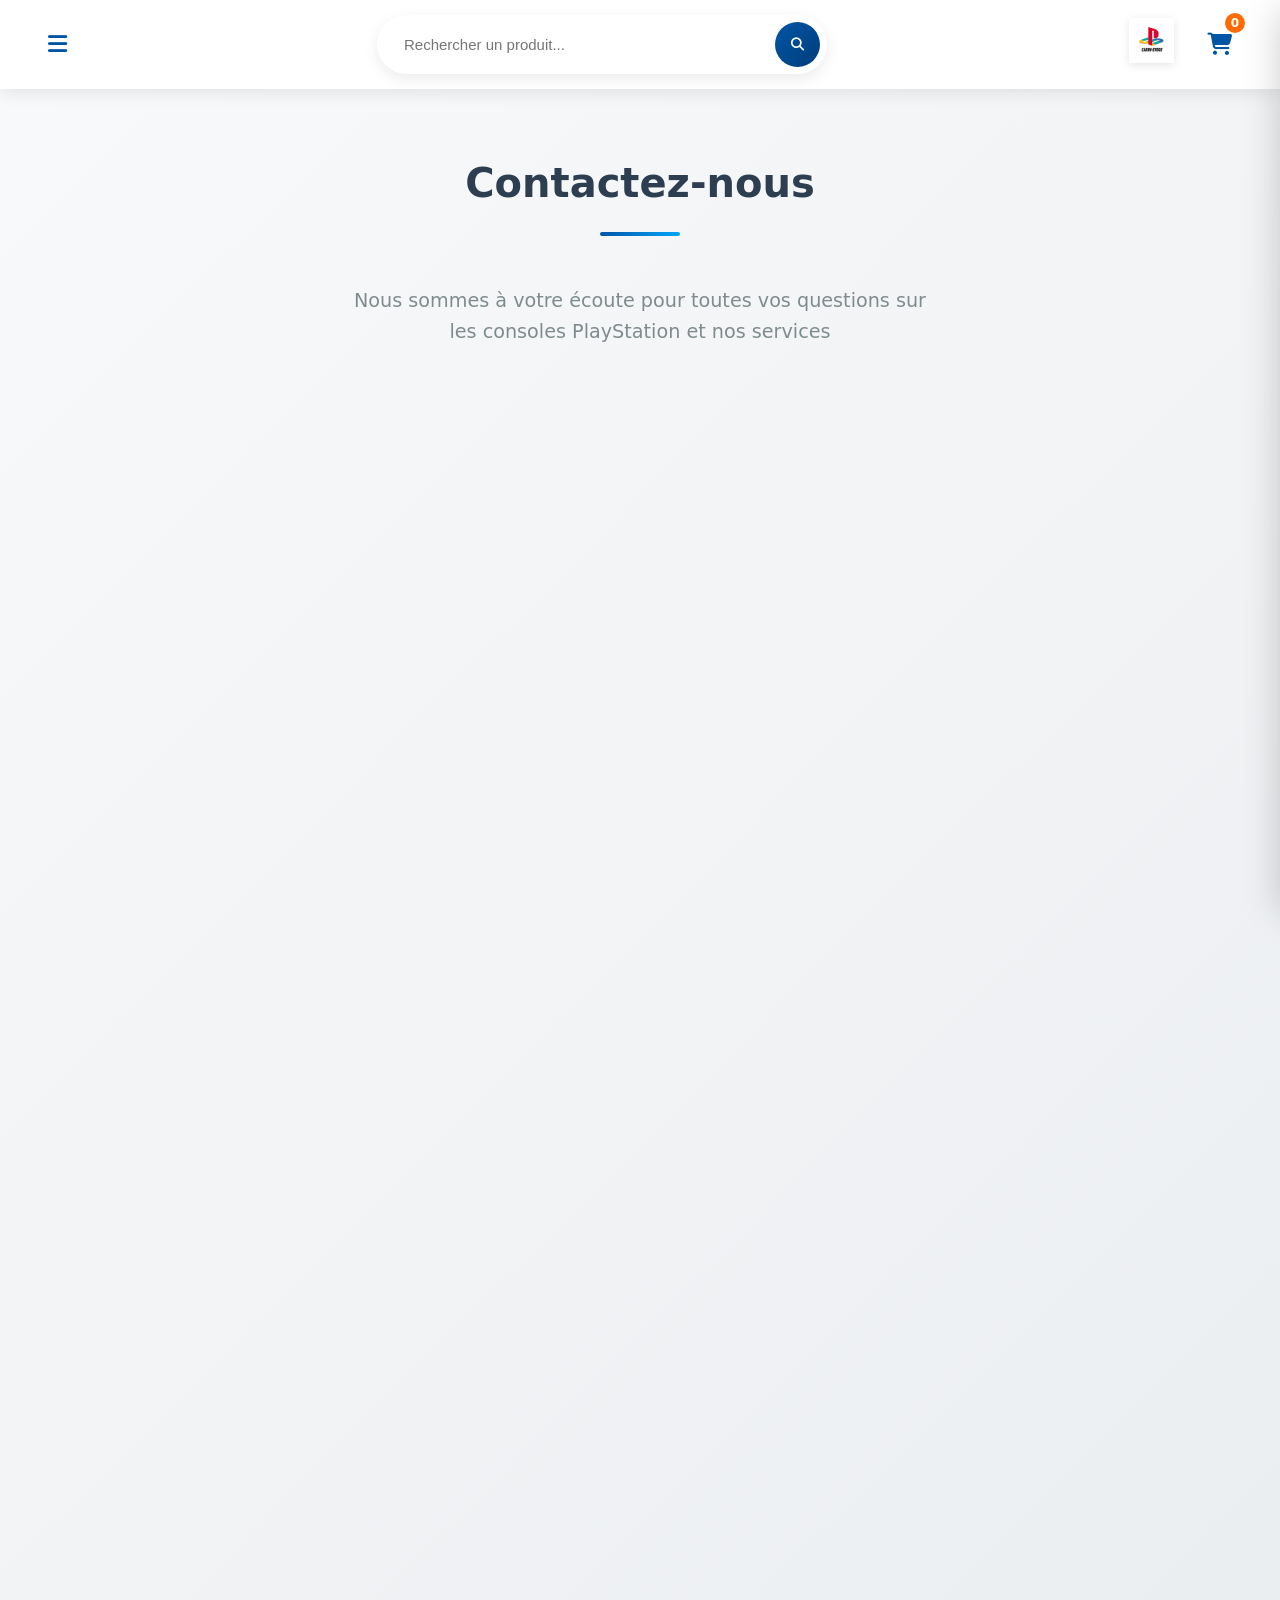
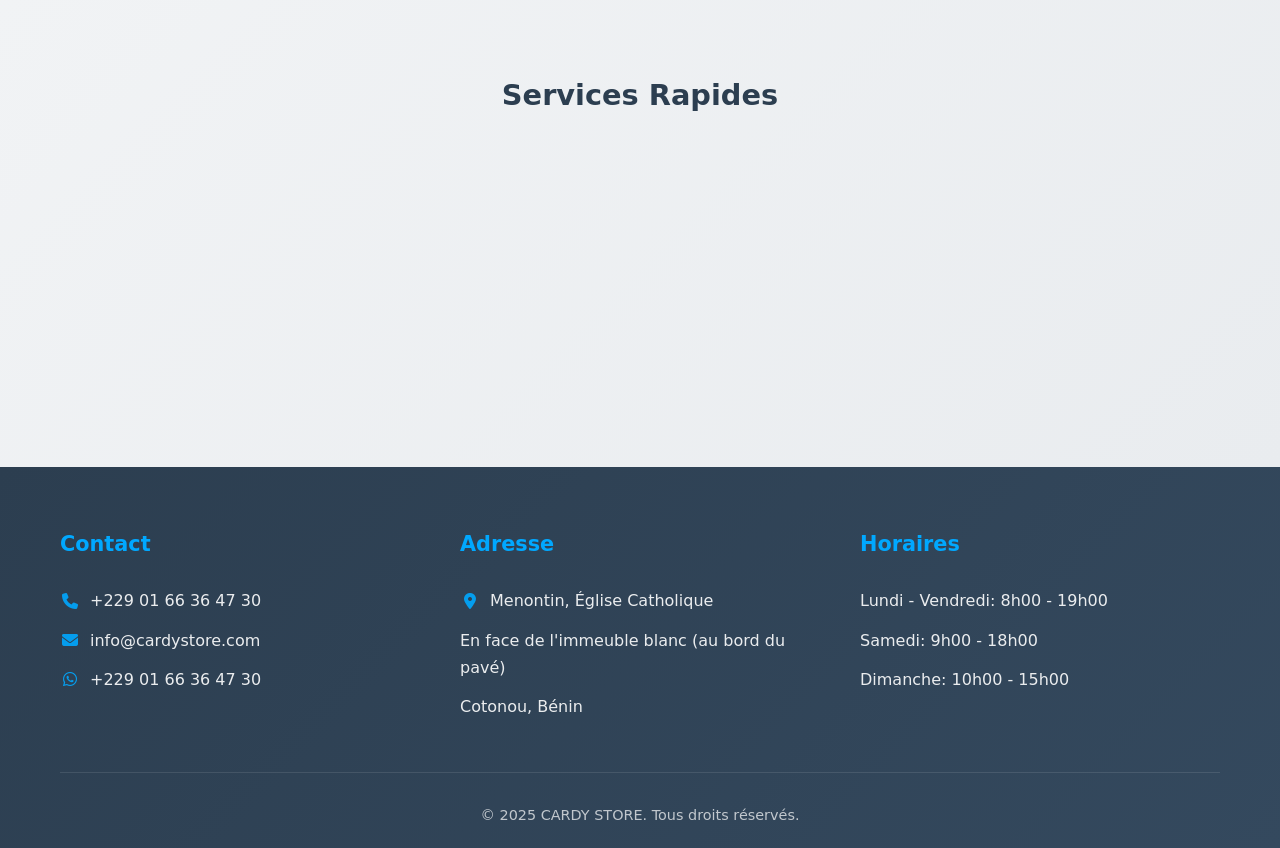
<file: contact.html>
<!DOCTYPE html>
<html lang="fr">
<head>
    <meta charset="UTF-8">
    <meta name="viewport" content="width=device-width, initial-scale=1.0">
    <title>Contact - CARDY STORE</title>
    <link rel="stylesheet" href="style.css">
    <link rel="stylesheet" href="https://cdnjs.cloudflare.com/ajax/libs/font-awesome/6.4.0/css/all.min.css">
</head>
<body>
    <!-- Header -->
    <header>
        <div class="container header-content">
            <div class="menu-icon">
                <i class="fas fa-bars"></i>
            </div>
            
            <div class="search-container">
                <div class="search-bar">
                    <input type="text" id="search-input" placeholder="Rechercher un produit...">
                    <button type="button" id="search-button">
                        <i class="fas fa-search"></i>
                    </button>
                </div>
            </div>
            
            <div class="logo">
                <img src="logo_cardystore.png" alt="CARDY STORE">
            </div>
            
            <div class="cart-icon">
                <i class="fas fa-shopping-cart"></i>
                <span class="cart-count">0</span>
            </div>
        </div>
        
        <!-- Menu déroulant -->
        <nav class="dropdown-menu">
            <a href="index.html"><i class="fas fa-home"></i> Accueil</a>
            <a href="services.html"><i class="fas fa-concierge-bell"></i> Services</a>
            <a href="produits.html"><i class="fas fa-gamepad"></i> Produits</a>
            <a href="contact.html"><i class="fas fa-envelope"></i> Contact</a>
        </nav>
    </header>

    <!-- Contenu Contact Optimisé -->
    <section class="contact-page">
        <div class="container">
            <div class="contact-header">
                <h1 class="section-title">Contactez-nous</h1>
                <p class="contact-subtitle">Nous sommes à votre écoute pour toutes vos questions sur les consoles PlayStation et nos services</p>
            </div>
            
            <div class="contact-grid">
                <!-- Informations de contact -->
                <div class="contact-info-section">
                    <div class="contact-info-card">
                        <h2><i class="fas fa-map-marker-alt"></i> Notre Adresse</h2>
                        <div class="info-content">
                            <div class="info-item">
                                <i class="fas fa-store"></i>
                                <div>
                                    <h4>Boutique CARDY STORE</h4>
                                    <p>Menontin, Église Catholique</p>
                                    <p>En face de l'immeuble blanc (au bord du pavé)</p>
                                    <p>Cotonou, Bénin</p>
                                </div>
                            </div>
                        </div>
                    </div>

                    <div class="contact-info-card">
                        <h2><i class="fas fa-phone"></i> Nous Contacter</h2>
                        <div class="info-content">
                            <div class="info-item">
                                <i class="fas fa-mobile-alt"></i>
                                <div>
                                    <h4>Téléphone</h4>
                                    <p>+229 01 66 36 47 30</p>
                                    <a href="tel:+2290166364730" class="contact-link">Appeler maintenant</a>
                                </div>
                            </div>
                            <div class="info-item">
                                <i class="fas fa-envelope"></i>
                                <div>
                                    <h4>Email</h4>
                                    <p>info@cardystore.com</p>
                                    <a href="mailto:info@cardystore.com" class="contact-link">Envoyer un email</a>
                                </div>
                            </div>
                        </div>
                    </div>

                    <div class="contact-info-card">
                        <h2><i class="fab fa-whatsapp"></i> WhatsApp Business</h2>
                        <div class="info-content">
                            <div class="info-item">
                                <i class="fab fa-whatsapp"></i>
                                <div>
                                    <h4>Support Instantané</h4>
                                    <p>+229 01 66 36 47 30</p>
                                    <a href="https://wa.me/2290166364730" class="btn btn-whatsapp" target="_blank">
                                        <i class="fab fa-whatsapp"></i> Discuter sur WhatsApp
                                    </a>
                                </div>
                            </div>
                        </div>
                    </div>

                    <div class="contact-info-card">
                        <h2><i class="fas fa-clock"></i> Horaires d'Ouverture</h2>
                        <div class="info-content">
                            <div class="schedule-item">
                                <span class="day">Lundi - Vendredi</span>
                                <span class="hours">8h00 - 19h00</span>
                            </div>
                            <div class="schedule-item">
                                <span class="day">Samedi</span>
                                <span class="hours">9h00 - 18h00</span>
                            </div>
                            <div class="schedule-item">
                                <span class="day">Dimanche</span>
                                <span class="hours">10h00 - 15h00</span>
                            </div>
                        </div>
                    </div>
                </div>

                <!-- Carte et Formulaire -->
                <div class="contact-form-section">
                    <!-- Carte Google Maps -->
                    <div class="map-card">
                        <h3><i class="fas fa-map"></i> Localisation sur la Carte</h3>
                        <div class="map-container">
                            <iframe 
                                src="https://www.google.com/maps/embed?pb=!1m18!1m12!1m3!1d3970.238389832761!2d2.4204154157586717!3d6.356540295397352!2m3!1f0!2f0!3f0!3m2!1i1024!2i768!4f13.1!3m3!1m2!1s0x1023553d8b8c7c1f%3A0x8c5b5e5e5e5e5e5e!2sMenontin%2C%20Cotonou%2C%20B%C3%A9nin!5e0!3m2!1sfr!2sfr!4v1234567890123!5m2!1sfr!2sfr" 
                                width="100%" 
                                height="300" 
                                style="border:0; border-radius: 10px;" 
                                allowfullscreen="" 
                                loading="lazy" 
                                referrerpolicy="no-referrer-when-downgrade">
                            </iframe>
                            <div class="map-actions">
                                <a href="https://maps.google.com/maps?q=Menontin,+Cotonou,+Bénin" class="btn" target="_blank">
                                    <i class="fas fa-directions"></i> Itinéraire
                                </a>
                            </div>
                        </div>
                    </div>

                    <!-- Formulaire de contact -->
                    <div class="form-card">
                        <h3><i class="fas fa-paper-plane"></i> Envoyez-nous un Message</h3>
                        <form id="contact-form" class="contact-form">
                            <div class="form-row">
                                <div class="form-group">
                                    <label for="name">
                                        <i class="fas fa-user"></i> Nom complet *
                                    </label>
                                    <input type="text" id="name" required>
                                </div>
                                <div class="form-group">
                                    <label for="email">
                                        <i class="fas fa-envelope"></i> Email *
                                    </label>
                                    <input type="email" id="email" required>
                                </div>
                            </div>
                            
                            <div class="form-row">
                                <div class="form-group">
                                    <label for="phone">
                                        <i class="fas fa-phone"></i> Téléphone
                                    </label>
                                    <input type="tel" id="phone">
                                </div>
                                <div class="form-group">
                                    <label for="subject">
                                        <i class="fas fa-tag"></i> Sujet *
                                    </label>
                                    <select id="subject" required>
                                        <option value="">Sélectionnez un sujet</option>
                                        <option value="question">Question sur un produit</option>
                                        <option value="service">Demande de service</option>
                                        <option value="reparation">Demande de réparation</option>
                                        <option value="partenariat">Partenariat</option>
                                        <option value="autre">Autre</option>
                                    </select>
                                </div>
                            </div>

                            <div class="form-group">
                                <label for="message">
                                    <i class="fas fa-comment"></i> Message *
                                </label>
                                <textarea id="message" rows="6" required 
                                          placeholder="Décrivez votre demande en détail..."></textarea>
                                <div class="char-count">
                                    <span id="char-counter">0</span> caractères
                                </div>
                            </div>

                            <div class="form-actions">
                                <button type="submit" class="btn btn-primary">
                                    <i class="fas fa-paper-plane"></i> Envoyer le Message
                                </button>
                                <button type="button" class="btn btn-secondary" id="whatsapp-direct">
                                    <i class="fab fa-whatsapp"></i> WhatsApp Direct
                                </button>
                            </div>
                        </form>
                    </div>
                </div>
            </div>

            <!-- Section Services Rapides -->
            <div class="quick-services">
                <h3>Services Rapides</h3>
                <div class="services-grid">
                    <div class="quick-service-card">
                        <i class="fas fa-tools"></i>
                        <h4>Réparation Express</h4>
                        <p>Diagnostic gratuit de votre console</p>
                        <a href="services.html" class="service-link">Découvrir</a>
                    </div>
                    <div class="quick-service-card">
                        <i class="fas fa-gamepad"></i>
                        <h4>Installation Jeux</h4>
                        <p>PS4/PS5 - Large choix disponible</p>
                        <a href="services.html" class="service-link">Découvrir</a>
                    </div>
                    <div class="quick-service-card">
                        <i class="fas fa-shipping-fast"></i>
                        <h4>Livraison Express</h4>
                        <p>Service de livraison disponible</p>
                        <a href="services.html" class="service-link">Découvrir</a>
                    </div>
                    <div class="quick-service-card">
                        <i class="fas fa-headset"></i>
                        <h4>Support Technique</h4>
                        <p>Assistance 7j/7 par nos experts</p>
                        <a href="services.html" class="service-link">Découvrir</a>
                    </div>
                </div>
            </div>
        </div>
    </section>

    <!-- Footer -->
    <footer>
        <div class="container">
            <div class="footer-content">
                <div class="footer-section">
                    <h3>Contact</h3>
                    <p><i class="fas fa-phone"></i> +229 01 66 36 47 30</p>
                    <p><i class="fas fa-envelope"></i> info@cardystore.com</p>
                    <p><i class="fab fa-whatsapp"></i> +229 01 66 36 47 30</p>
                </div>
                <div class="footer-section">
                    <h3>Adresse</h3>
                    <p><i class="fas fa-map-marker-alt"></i> Menontin, Église Catholique</p>
                    <p>En face de l'immeuble blanc (au bord du pavé)</p>
                    <p>Cotonou, Bénin</p>
                </div>
                <div class="footer-section">
                    <h3>Horaires</h3>
                    <p>Lundi - Vendredi: 8h00 - 19h00</p>
                    <p>Samedi: 9h00 - 18h00</p>
                    <p>Dimanche: 10h00 - 15h00</p>
                </div>
            </div>
            <div class="copyright">
                <p>&copy; 2025 CARDY STORE. Tous droits réservés.</p>
            </div>
        </div>
    </footer>

    <!-- Panier -->
    <div class="cart-overlay"></div>
    <div class="cart-modal">
        <div class="cart-header">
            <h2>Votre Panier</h2>
            <span class="close-cart"><i class="fas fa-times"></i></span>
        </div>
        <div class="cart-items">
            <!-- Les articles du panier seront ajoutés ici -->
        </div>
        <div class="cart-total">
            Total: <span id="cart-total-amount">0</span> FCFA
        </div>
        <button class="btn" id="checkout-button">Payer via WhatsApp</button>
    </div>

    <script src="script.js"></script>
    <script>
        // Script spécifique à la page contact
        document.addEventListener('DOMContentLoaded', function() {
            // Compteur de caractères pour le message
            const messageTextarea = document.getElementById('message');
            const charCounter = document.getElementById('char-counter');
            
            if (messageTextarea && charCounter) {
                messageTextarea.addEventListener('input', function() {
                    charCounter.textContent = this.value.length;
                });
            }

            // Formulaire de contact
            const contactForm = document.getElementById('contact-form');
            if (contactForm) {
                contactForm.addEventListener('submit', function(e) {
                    e.preventDefault();
                    
                    const name = document.getElementById('name').value;
                    const email = document.getElementById('email').value;
                    const phone = document.getElementById('phone').value;
                    const subject = document.getElementById('subject').value;
                    const message = document.getElementById('message').value;
                    
                    const fullMessage = `📧 Nouveau message de contact CARDY STORE:\n\n` +
                                      `👤 Nom: ${name}\n` +
                                      `📧 Email: ${email}\n` +
                                      `📞 Téléphone: ${phone || 'Non renseigné'}\n` +
                                      `🏷️ Sujet: ${subject}\n\n` +
                                      `💬 Message:\n${message}`;
                    
                    const phoneNumber = "+2290166364730";
                    const url = `https://wa.me/${phoneNumber}?text=${encodeURIComponent(fullMessage)}`;
                    
                    window.open(url, '_blank');
                    
                    // Feedback visuel
                    const submitBtn = contactForm.querySelector('button[type="submit"]');
                    const originalText = submitBtn.innerHTML;
                    submitBtn.innerHTML = '<i class="fas fa-check"></i> Message Envoyé!';
                    submitBtn.style.background = 'linear-gradient(135deg, #27ae60, #2ecc71)';
                    
                    setTimeout(() => {
                        contactForm.reset();
                        charCounter.textContent = '0';
                        submitBtn.innerHTML = originalText;
                        submitBtn.style.background = '';
                    }, 2000);
                });
            }

            // Bouton WhatsApp direct
            const whatsappBtn = document.getElementById('whatsapp-direct');
            if (whatsappBtn) {
                whatsappBtn.addEventListener('click', function() {
                    const phoneNumber = "+2290166364730";
                    const url = `https://wa.me/${phoneNumber}`;
                    window.open(url, '_blank');
                });
            }

            // Animation des cartes au scroll
            const observerOptions = {
                threshold: 0.1,
                rootMargin: '0px 0px -50px 0px'
            };

            const observer = new IntersectionObserver((entries) => {
                entries.forEach(entry => {
                    if (entry.isIntersecting) {
                        entry.target.classList.add('reveal-active');
                    }
                });
            }, observerOptions);

            // Observer les éléments à animer
            document.querySelectorAll('.contact-info-card, .form-card, .map-card, .quick-service-card').forEach(el => {
                el.classList.add('reveal');
                observer.observe(el);
            });
        });
    </script>
</body>
</html>
</file>
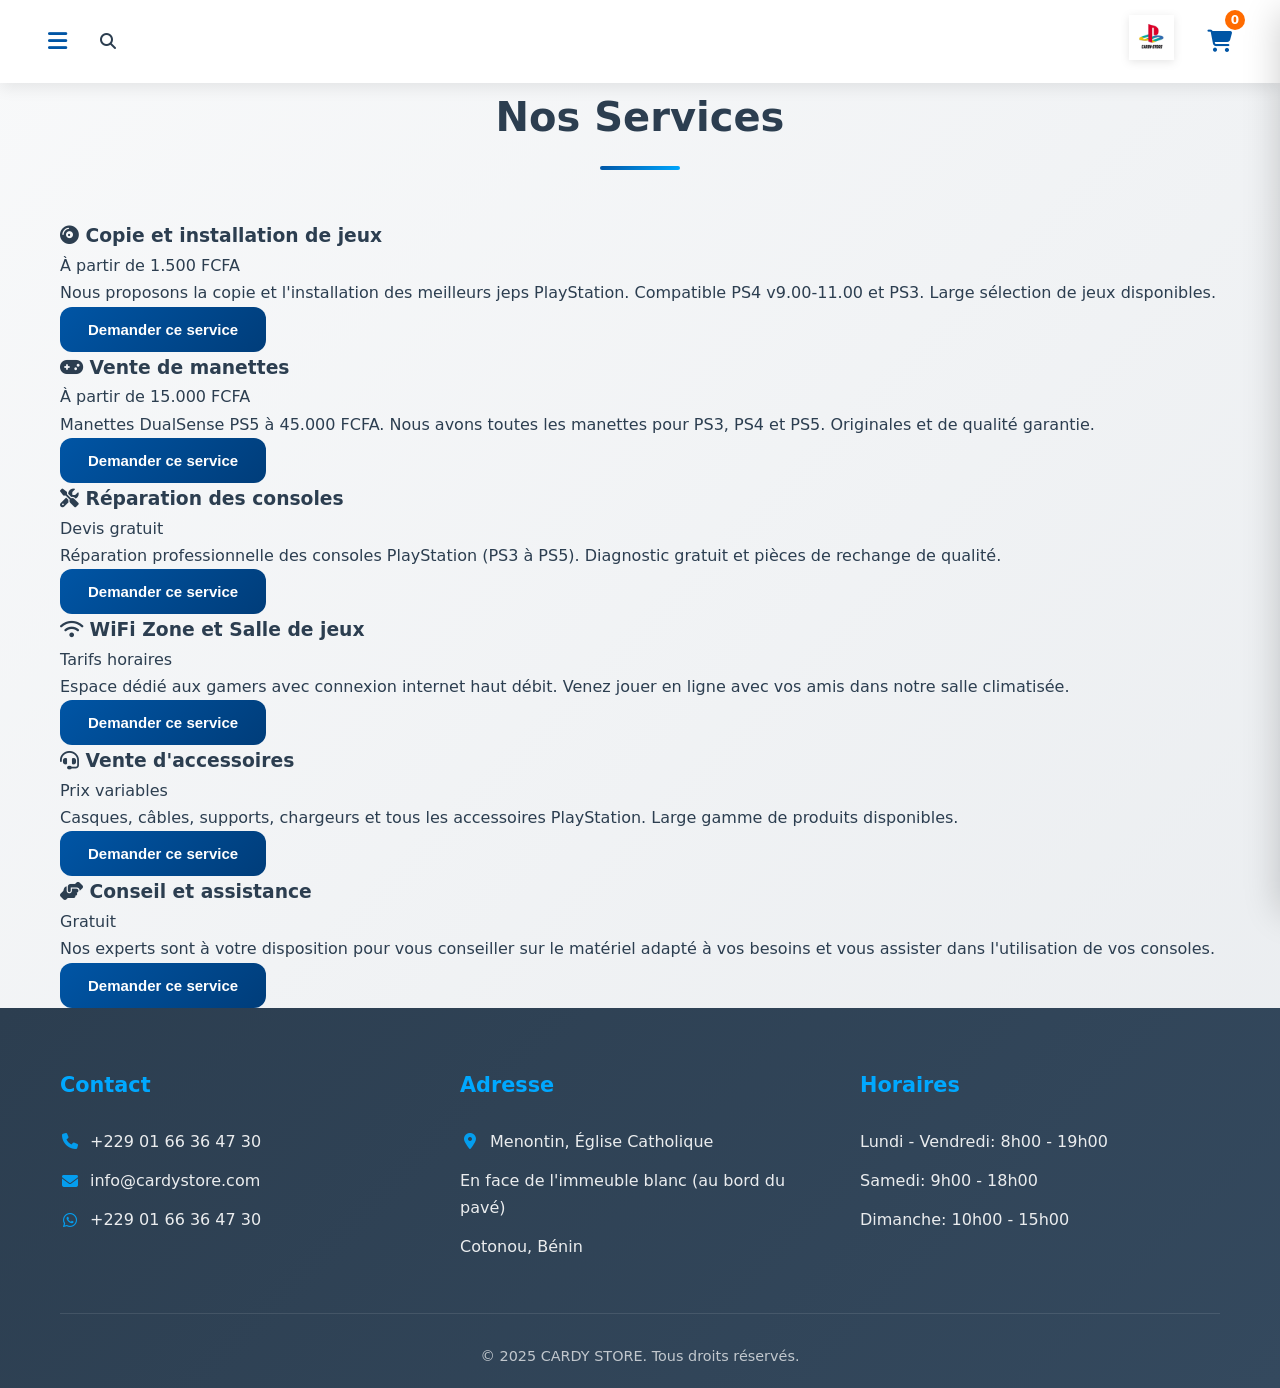
<file: services.html>
<!DOCTYPE html>
<html lang="fr">
<head>
    <meta charset="UTF-8">
    <meta name="viewport" content="width=device-width, initial-scale=1.0">
    <title>Services - CARDY STORE</title>
    <link rel="stylesheet" href="style.css">
    <link rel="stylesheet" href="https://cdnjs.cloudflare.com/ajax/libs/font-awesome/6.4.0/css/all.min.css">
</head>
<body>
    <!-- Header -->
    <header>
        <div class="container header-content">
            <div class="menu-icon">
                <i class="fas fa-bars"></i>
            </div>
            <div class="search-icon">
                <i class="fas fa-search"></i>
            </div>
            <div class="logo">
                <img src="logo_cardystore.png" alt="CARDY STORE">
            </div>
            <div class="cart-icon">
                <i class="fas fa-shopping-cart"></i>
                <span class="cart-count">0</span>
            </div>
        </div>
        
        <!-- Menu déroulant -->
        <nav class="dropdown-menu">
            <a href="index.html"><i class="fas fa-home"></i> Accueil</a>
            <a href="services.html"><i class="fas fa-concierge-bell"></i> Services</a>
            <a href="produits.html"><i class="fas fa-gamepad"></i> Produits</a>
            <a href="contact.html"><i class="fas fa-envelope"></i> Contact</a>
        </nav>
    </header>

    <!-- Contenu Services -->
    <section class="services-page">
        <div class="container">
            <h1 class="section-title">Nos Services</h1>
            
            <div class="services-list">
                <div class="service-card">
                    <h3 class="service-title"><i class="fas fa-compact-disc"></i> Copie et installation de jeux</h3>
                    <p class="service-price">À partir de 1.500 FCFA</p>
                    <p class="service-description">Nous proposons la copie et l'installation des meilleurs jeps PlayStation. Compatible PS4 v9.00-11.00 et PS3. Large sélection de jeux disponibles.</p>
                    <button class="btn demander-service" data-service="Copie et installation de jeux">Demander ce service</button>
                </div>

                <div class="service-card">
                    <h3 class="service-title"><i class="fas fa-gamepad"></i> Vente de manettes</h3>
                    <p class="service-price">À partir de 15.000 FCFA</p>
                    <p class="service-description">Manettes DualSense PS5 à 45.000 FCFA. Nous avons toutes les manettes pour PS3, PS4 et PS5. Originales et de qualité garantie.</p>
                    <button class="btn demander-service" data-service="Vente de manettes">Demander ce service</button>
                </div>

                <div class="service-card">
                    <h3 class="service-title"><i class="fas fa-tools"></i> Réparation des consoles</h3>
                    <p class="service-price">Devis gratuit</p>
                    <p class="service-description">Réparation professionnelle des consoles PlayStation (PS3 à PS5). Diagnostic gratuit et pièces de rechange de qualité.</p>
                    <button class="btn demander-service" data-service="Réparation des consoles">Demander ce service</button>
                </div>

                <div class="service-card">
                    <h3 class="service-title"><i class="fas fa-wifi"></i> WiFi Zone et Salle de jeux</h3>
                    <p class="service-price">Tarifs horaires</p>
                    <p class="service-description">Espace dédié aux gamers avec connexion internet haut débit. Venez jouer en ligne avec vos amis dans notre salle climatisée.</p>
                    <button class="btn demander-service" data-service="WiFi Zone et Salle de jeux">Demander ce service</button>
                </div>

                <div class="service-card">
                    <h3 class="service-title"><i class="fas fa-headset"></i> Vente d'accessoires</h3>
                    <p class="service-price">Prix variables</p>
                    <p class="service-description">Casques, câbles, supports, chargeurs et tous les accessoires PlayStation. Large gamme de produits disponibles.</p>
                    <button class="btn demander-service" data-service="Vente d'accessoires">Demander ce service</button>
                </div>

                <div class="service-card">
                    <h3 class="service-title"><i class="fas fa-hands-helping"></i> Conseil et assistance</h3>
                    <p class="service-price">Gratuit</p>
                    <p class="service-description">Nos experts sont à votre disposition pour vous conseiller sur le matériel adapté à vos besoins et vous assister dans l'utilisation de vos consoles.</p>
                    <button class="btn demander-service" data-service="Conseil et assistance">Demander ce service</button>
                </div>
            </div>
        </div>
    </section>

    <!-- Footer -->
    <footer>
        <div class="container">
            <div class="footer-content">
                <div class="footer-section">
                    <h3>Contact</h3>
                    <p><i class="fas fa-phone"></i> +229 01 66 36 47 30</p>
                    <p><i class="fas fa-envelope"></i> info@cardystore.com</p>
                    <p><i class="fab fa-whatsapp"></i> +229 01 66 36 47 30</p>
                </div>
                <div class="footer-section">
                    <h3>Adresse</h3>
                    <p><i class="fas fa-map-marker-alt"></i> Menontin, Église Catholique</p>
                    <p>En face de l'immeuble blanc (au bord du pavé)</p>
                    <p>Cotonou, Bénin</p>
                </div>
                <div class="footer-section">
                    <h3>Horaires</h3>
                    <p>Lundi - Vendredi: 8h00 - 19h00</p>
                    <p>Samedi: 9h00 - 18h00</p>
                    <p>Dimanche: 10h00 - 15h00</p>
                </div>
            </div>
            <div class="copyright">
                <p>&copy; 2025 CARDY STORE. Tous droits réservés.</p>
            </div>
        </div>
    </footer>

    <!-- Panier -->
    <div class="cart-overlay"></div>
    <div class="cart-modal">
        <div class="cart-header">
            <h2>Votre Panier</h2>
            <span class="close-cart"><i class="fas fa-times"></i></span>
        </div>
        <div class="cart-items">
            <!-- Les articles du panier seront ajoutés ici -->
        </div>
        <div class="cart-total">
            Total: <span id="cart-total-amount">0</span> FCFA
        </div>
        <button class="btn" id="checkout-button">Payer via WhatsApp</button>
    </div>

    <script src="script.js"></script>
</body>
</html>
</file>
<file: style.css>
/* Styles généraux améliorés */
:root {
    --primary-color: #0055a5;
    --primary-dark: #003d7a;
    --secondary-color: #ff6b00;
    --accent-color: #00a8ff;
    --text-dark: #2c3e50;
    --text-light: #7f8c8d;
    --background-light: #f8f9fa;
    --background-white: #ffffff;
    --shadow-light: 0 5px 15px rgba(0, 0, 0, 0.08);
    --shadow-medium: 0 8px 25px rgba(0, 0, 0, 0.15);
    --shadow-hover: 0 12px 35px rgba(0, 0, 0, 0.2);
    --border-radius: 12px;
    --transition: all 0.3s cubic-bezier(0.25, 0.8, 0.25, 1);
}

* {
    margin: 0;
    padding: 0;
    box-sizing: border-box;
}

body {
    font-family: 'Segoe UI', system-ui, -apple-system, sans-serif;
    background: linear-gradient(135deg, #f8f9fa 0%, #e9ecef 100%);
    color: var(--text-dark);
    line-height: 1.7;
    font-weight: 400;
}

a {
    text-decoration: none;
    color: inherit;
    transition: var(--transition);
}

ul {
    list-style: none;
}

.container {
    max-width: 1200px;
    margin: 0 auto;
    padding: 0 20px;
}

/* Boutons améliorés */
.btn {
    display: inline-flex;
    align-items: center;
    gap: 8px;
    padding: 14px 28px;
    background: linear-gradient(135deg, var(--primary-color), var(--primary-dark));
    color: white;
    border: none;
    border-radius: var(--border-radius);
    cursor: pointer;
    transition: var(--transition);
    font-weight: 600;
    font-size: 15px;
    text-align: center;
    position: relative;
    overflow: hidden;
}

.btn::before {
    content: '';
    position: absolute;
    top: 0;
    left: -100%;
    width: 100%;
    height: 100%;
    background: linear-gradient(90deg, transparent, rgba(255,255,255,0.2), transparent);
    transition: left 0.5s;
}

.btn:hover::before {
    left: 100%;
}

.btn:hover {
    transform: translateY(-2px);
    box-shadow: var(--shadow-hover);
    background: linear-gradient(135deg, var(--primary-dark), var(--primary-color));
}

.btn-secondary {
    background: linear-gradient(135deg, var(--secondary-color), #e55a00);
}

.btn-secondary:hover {
    background: linear-gradient(135deg, #e55a00, var(--secondary-color));
}

.btn-whatsapp {
    background: linear-gradient(135deg, #25D366, #128C7E);
}

.btn-whatsapp:hover {
    background: linear-gradient(135deg, #128C7E, #25D366);
}

/* Header professionnel */
header {
    background: var(--background-white);
    box-shadow: var(--shadow-light);
    position: sticky;
    top: 0;
    z-index: 1000;
    backdrop-filter: blur(10px);
    background: rgba(255, 255, 255, 0.95);
}

.header-content {
    display: grid;
    grid-template-columns: auto 1fr auto auto;
    align-items: center;
    gap: 25px;
    padding: 15px 0;
}

.menu-icon, .cart-icon {
    font-size: 22px;
    cursor: pointer;
    color: var(--primary-color);
    transition: var(--transition);
    padding: 8px;
    border-radius: 8px;
}

.menu-icon:hover, .cart-icon:hover {
    background: rgba(0, 85, 165, 0.1);
    transform: scale(1.1);
}

.cart-icon {
    position: relative;
}

.cart-count {
    position: absolute;
    top: -5px;
    right: -5px;
    background: var(--secondary-color);
    color: white;
    border-radius: 50%;
    width: 20px;
    height: 20px;
    font-size: 12px;
    display: flex;
    justify-content: center;
    align-items: center;
    font-weight: bold;
    animation: pulse 2s infinite;
}

@keyframes pulse {
    0% { transform: scale(1); }
    50% { transform: scale(1.1); }
    100% { transform: scale(1); }
}

/* Barre de recherche professionnelle */
.search-container {
    justify-self: center;
    width: 100%;
    max-width: 450px;
}

.search-bar {
    display: flex;
    background: var(--background-white);
    border-radius: 30px;
    padding: 5px;
    box-shadow: var(--shadow-light);
    border: 2px solid transparent;
    transition: var(--transition);
}

.search-bar:focus-within {
    border-color: var(--primary-color);
    box-shadow: var(--shadow-medium);
}

.search-bar input {
    flex: 1;
    border: none;
    padding: 12px 20px;
    border-radius: 30px;
    outline: none;
    font-size: 15px;
    background: transparent;
}

.search-bar button {
    background: linear-gradient(135deg, var(--primary-color), var(--primary-dark));
    border: none;
    border-radius: 50%;
    width: 45px;
    height: 45px;
    color: white;
    cursor: pointer;
    display: flex;
    align-items: center;
    justify-content: center;
    transition: var(--transition);
}

.search-bar button:hover {
    transform: rotate(15deg) scale(1.1);
}

.logo img {
    height: 45px;
    transition: var(--transition);
    filter: drop-shadow(0 2px 4px rgba(0,0,0,0.1));
}

.logo:hover img {
    transform: scale(1.05);
}

/* Menu déroulant amélioré */
.dropdown-menu {
    position: absolute;
    top: 100%;
    left: 0;
    background: var(--background-white);
    width: 280px;
    box-shadow: var(--shadow-medium);
    display: none;
    z-index: 1001;
    border-radius: 0 0 var(--border-radius) var(--border-radius);
    overflow: hidden;
    animation: slideDown 0.3s ease;
}

@keyframes slideDown {
    from { opacity: 0; transform: translateY(-10px); }
    to { opacity: 1; transform: translateY(0); }
}

.dropdown-menu.active {
    display: block;
}

.dropdown-menu a {
    display: flex;
    align-items: center;
    gap: 12px;
    padding: 16px 24px;
    color: var(--text-dark);
    border-bottom: 1px solid #f1f2f6;
    transition: var(--transition);
    font-weight: 500;
}

.dropdown-menu a i {
    width: 20px;
    text-align: center;
    color: var(--primary-color);
}

.dropdown-menu a:hover {
    background: linear-gradient(135deg, #f8f9fa, #e9ecef);
    color: var(--primary-color);
    padding-left: 30px;
    transform: translateX(5px);
}

/* Slider professionnel */
.slider {
    position: relative;
    height: 600px;
    overflow: hidden;
    margin-bottom: 80px;
    border-radius: 0 0 var(--border-radius) var(--border-radius);
}

.slide {
    position: absolute;
    top: 0;
    left: 0;
    width: 100%;
    height: 100%;
    opacity: 0;
    transition: opacity 1.2s cubic-bezier(0.25, 0.46, 0.45, 0.94);
}

.slide.active {
    opacity: 1;
}

.slide img {
    width: 100%;
    height: 100%;
    object-fit: cover;
    filter: brightness(0.8);
}

.slide-content {
    position: absolute;
    top: 50%;
    left: 10%;
    transform: translateY(-50%);
    color: white;
    max-width: 500px;
    text-shadow: 2px 2px 4px rgba(0, 0, 0, 0.5);
}

.slide-content h2 {
    font-size: 3.5rem;
    margin-bottom: 20px;
    font-weight: 700;
    line-height: 1.2;
    animation: fadeInUp 1s ease;
}

.slide-content p {
    font-size: 1.3rem;
    margin-bottom: 30px;
    opacity: 0.9;
    animation: fadeInUp 1s ease 0.2s both;
}

.slide-content .btn {
    animation: fadeInUp 1s ease 0.4s both;
}

@keyframes fadeInUp {
    from {
        opacity: 0;
        transform: translateY(30px);
    }
    to {
        opacity: 1;
        transform: translateY(0);
    }
}

.slider-nav {
    position: absolute;
    bottom: 30px;
    left: 50%;
    transform: translateX(-50%);
    display: flex;
    gap: 12px;
}

.dot {
    width: 14px;
    height: 14px;
    border-radius: 50%;
    background: rgba(255, 255, 255, 0.5);
    cursor: pointer;
    transition: var(--transition);
    border: 2px solid transparent;
}

.dot.active {
    background: white;
    transform: scale(1.2);
    border-color: var(--primary-color);
}

.dot:hover {
    background: white;
    transform: scale(1.1);
}

/* Sections améliorées */
.section-title {
    text-align: center;
    margin-bottom: 50px;
    font-size: 2.5rem;
    color: var(--text-dark);
    position: relative;
    font-weight: 700;
}

.section-title::after {
    content: '';
    display: block;
    width: 80px;
    height: 4px;
    background: linear-gradient(135deg, var(--primary-color), var(--accent-color));
    margin: 15px auto;
    border-radius: 2px;
    animation: widthGrow 1s ease;
}

@keyframes widthGrow {
    from { width: 0; }
    to { width: 80px; }
}

/* Produits professionnels */
.trending-products {
    padding: 80px 0;
    background: var(--background-white);
}

.products-grid {
    display: grid;
    grid-template-columns: repeat(auto-fit, minmax(300px, 1fr));
    gap: 30px;
}

.product-card {
    background: var(--background-white);
    border-radius: var(--border-radius);
    overflow: hidden;
    box-shadow: var(--shadow-light);
    transition: var(--transition);
    position: relative;
}

.product-card::before {
    content: '';
    position: absolute;
    top: 0;
    left: 0;
    width: 100%;
    height: 4px;
    background: linear-gradient(135deg, var(--primary-color), var(--accent-color));
    transform: scaleX(0);
    transition: var(--transition);
}

.product-card:hover::before {
    transform: scaleX(1);
}

.product-card:hover {
    transform: translateY(-10px);
    box-shadow: var(--shadow-hover);
}

.product-image {
    height: 220px;
    overflow: hidden;
    position: relative;
}

.product-image img {
    width: 100%;
    height: 100%;
    object-fit: cover;
    transition: var(--transition);
}

.product-card:hover .product-image img {
    transform: scale(1.1);
}

.product-info {
    padding: 25px;
    text-align: center;
}

.product-name {
    font-size: 1.3rem;
    margin-bottom: 10px;
    color: var(--text-dark);
    font-weight: 600;
}

.product-description {
    color: var(--text-light);
    margin-bottom: 15px;
    font-size: 0.95rem;
    line-height: 1.5;
}

.product-price {
    font-size: 1.5rem;
    font-weight: 700;
    color: var(--secondary-color);
    margin-bottom: 20px;
}

/* Services professionnels */
.services-preview {
    padding: 80px 0;
    background: linear-gradient(135deg, #f8f9fa 0%, #e9ecef 100%);
}

.services-grid {
    display: grid;
    grid-template-columns: repeat(auto-fit, minmax(320px, 1fr));
    gap: 30px;
}

.service-preview {
    background: var(--background-white);
    padding: 40px 30px;
    border-radius: var(--border-radius);
    text-align: center;
    box-shadow: var(--shadow-light);
    transition: var(--transition);
    border-left: 4px solid transparent;
}

.service-preview:hover {
    transform: translateY(-5px);
    box-shadow: var(--shadow-hover);
    border-left-color: var(--primary-color);
}

.service-preview i {
    font-size: 3rem;
    color: var(--primary-color);
    margin-bottom: 20px;
    background: linear-gradient(135deg, var(--primary-color), var(--accent-color));
    -webkit-background-clip: text;
    -webkit-text-fill-color: transparent;
}

.service-preview h3 {
    font-size: 1.4rem;
    margin-bottom: 15px;
    color: var(--text-dark);
    font-weight: 600;
}

.service-preview p {
    margin-bottom: 20px;
    color: var(--text-light);
    line-height: 1.6;
}

/* Footer professionnel */
footer {
    background: linear-gradient(135deg, #2c3e50, #34495e);
    color: white;
    padding: 60px 0 20px;
}

.footer-content {
    display: grid;
    grid-template-columns: repeat(auto-fit, minmax(280px, 1fr));
    gap: 40px;
    margin-bottom: 40px;
}

.footer-section h3 {
    font-size: 1.3rem;
    margin-bottom: 25px;
    color: var(--accent-color);
    font-weight: 600;
}

.footer-section p {
    margin-bottom: 12px;
    display: flex;
    align-items: center;
    gap: 10px;
    opacity: 0.9;
}

.footer-section i {
    width: 20px;
    text-align: center;
    color: var(--accent-color);
}

.copyright {
    text-align: center;
    padding-top: 30px;
    border-top: 1px solid rgba(255, 255, 255, 0.1);
    color: rgba(255, 255, 255, 0.7);
    font-size: 0.9rem;
}

/* Panier amélioré */
.cart-overlay {
    position: fixed;
    top: 0;
    left: 0;
    width: 100%;
    height: 100%;
    background: rgba(0, 0, 0, 0.7);
    display: none;
    z-index: 1002;
    backdrop-filter: blur(5px);
}

.cart-overlay.active {
    display: block;
    animation: fadeIn 0.3s ease;
}

@keyframes fadeIn {
    from { opacity: 0; }
    to { opacity: 1; }
}

.cart-modal {
    position: fixed;
    top: 0;
    right: -450px;
    width: 450px;
    height: 100%;
    background: var(--background-white);
    box-shadow: var(--shadow-hover);
    transition: right 0.4s cubic-bezier(0.25, 0.46, 0.45, 0.94);
    z-index: 1003;
    padding: 25px;
    overflow-y: auto;
    display: flex;
    flex-direction: column;
}

.cart-modal.active {
    right: 0;
}

.cart-header {
    display: flex;
    justify-content: space-between;
    align-items: center;
    margin-bottom: 25px;
    padding-bottom: 20px;
    border-bottom: 2px solid #f1f2f6;
}

.cart-header h2 {
    color: var(--primary-color);
    font-weight: 700;
}

.close-cart {
    font-size: 24px;
    cursor: pointer;
    color: var(--text-light);
    transition: var(--transition);
    padding: 5px;
}

.close-cart:hover {
    color: var(--secondary-color);
    transform: rotate(90deg);
}

.cart-items {
    flex: 1;
    margin-bottom: 25px;
}

.cart-item {
    display: flex;
    margin-bottom: 20px;
    padding-bottom: 20px;
    border-bottom: 1px solid #f1f2f6;
    animation: slideInRight 0.3s ease;
}

@keyframes slideInRight {
    from {
        opacity: 0;
        transform: translateX(20px);
    }
    to {
        opacity: 1;
        transform: translateX(0);
    }
}

.cart-item-image {
    width: 80px;
    height: 80px;
    border-radius: 8px;
    overflow: hidden;
    margin-right: 15px;
    flex-shrink: 0;
}

.cart-item-image img {
    width: 100%;
    height: 100%;
    object-fit: cover;
}

.cart-item-details {
    flex: 1;
}

.cart-item-name {
    font-weight: 600;
    margin-bottom: 5px;
    color: var(--text-dark);
}

.cart-item-price {
    color: var(--secondary-color);
    font-weight: 700;
}

.cart-item-remove {
    color: #e74c3c;
    cursor: pointer;
    align-self: center;
    transition: var(--transition);
    padding: 5px;
}

.cart-item-remove:hover {
    transform: scale(1.2);
}

.cart-total {
    font-size: 1.4rem;
    font-weight: 700;
    text-align: right;
    margin-bottom: 25px;
    color: var(--primary-color);
    padding-top: 20px;
    border-top: 2px solid #f1f2f6;
}

#checkout-button {
    width: 100%;
    padding: 16px;
    font-size: 1.1rem;
    font-weight: 600;
}

/* Responsive design amélioré */
@media (max-width: 768px) {
    .header-content {
        grid-template-columns: auto 1fr auto;
        gap: 15px;
    }
    
    .search-container {
        order: 3;
        grid-column: 1 / -1;
        margin-top: 15px;
    }
    
    .logo {
        order: 2;
        justify-self: center;
    }
    
    .menu-icon {
        order: 1;
    }
    
    .cart-icon {
        order: 4;
    }
    
    .slider {
        height: 400px;
    }
    
    .slide-content h2 {
        font-size: 2rem;
    }
    
    .slide-content p {
        font-size: 1rem;
    }
    
    .section-title {
        font-size: 2rem;
    }
    
    .cart-modal {
        width: 100%;
        right: -100%;
    }
    
    .products-grid {
        grid-template-columns: 1fr;
    }
}

@media (max-width: 480px) {
    .container {
        padding: 0 15px;
    }
    
    .slide-content {
        left: 5%;
        right: 5%;
    }
    
    .slide-content h2 {
        font-size: 1.8rem;
    }
    
    .btn {
        padding: 12px 24px;
        font-size: 14px;
    }
}

/* Effets de scroll */
.reveal {
    opacity: 0;
    transform: translateY(30px);
    transition: all 0.6s ease;
}

.reveal.active {
    opacity: 1;
    transform: translateY(0);
}

/* Loading states */
.loading {
    position: relative;
    overflow: hidden;
}

.loading::after {
    content: '';
    position: absolute;
    top: 0;
    left: -100%;
    width: 100%;
    height: 100%;
    background: linear-gradient(90deg, transparent, rgba(255,255,255,0.4), transparent);
    animation: loading 1.5s infinite;
}

@keyframes loading {
    0% { left: -100%; }
    100% { left: 100%; }
}
/* Styles spécifiques pour la page contact */
.contact-page {
    padding: 60px 0;
    background: linear-gradient(135deg, #f8f9fa 0%, #e9ecef 100%);
    min-height: 100vh;
}

.contact-header {
    text-align: center;
    margin-bottom: 60px;
}

.contact-subtitle {
    font-size: 1.2rem;
    color: var(--text-light);
    max-width: 600px;
    margin: 0 auto;
    line-height: 1.6;
}

.contact-grid {
    display: grid;
    grid-template-columns: 1fr 1.2fr;
    gap: 40px;
    margin-bottom: 60px;
}

/* Cartes d'information de contact */
.contact-info-section {
    display: flex;
    flex-direction: column;
    gap: 25px;
}

.contact-info-card {
    background: var(--background-white);
    padding: 30px;
    border-radius: var(--border-radius);
    box-shadow: var(--shadow-light);
    transition: var(--transition);
    border-left: 4px solid var(--primary-color);
}

.contact-info-card:hover {
    transform: translateY(-5px);
    box-shadow: var(--shadow-medium);
}

.contact-info-card h2 {
    color: var(--primary-color);
    margin-bottom: 20px;
    font-size: 1.3rem;
    display: flex;
    align-items: center;
    gap: 10px;
}

.contact-info-card h2 i {
    font-size: 1.2em;
}

.info-content {
    display: flex;
    flex-direction: column;
    gap: 20px;
}

.info-item {
    display: flex;
    align-items: flex-start;
    gap: 15px;
}

.info-item i {
    color: var(--primary-color);
    font-size: 1.2rem;
    margin-top: 2px;
    background: rgba(0, 85, 165, 0.1);
    padding: 10px;
    border-radius: 8px;
}

.info-item h4 {
    color: var(--text-dark);
    margin-bottom: 5px;
    font-weight: 600;
}

.info-item p {
    color: var(--text-light);
    margin-bottom: 8px;
}

.contact-link {
    color: var(--primary-color);
    font-weight: 500;
    font-size: 0.9rem;
    transition: var(--transition);
}

.contact-link:hover {
    color: var(--primary-dark);
    text-decoration: underline;
}

/* Horaires */
.schedule-item {
    display: flex;
    justify-content: space-between;
    align-items: center;
    padding: 10px 0;
    border-bottom: 1px solid #f1f2f6;
}

.schedule-item:last-child {
    border-bottom: none;
}

.schedule-item .day {
    font-weight: 500;
    color: var(--text-dark);
}

.schedule-item .hours {
    color: var(--secondary-color);
    font-weight: 600;
}

/* Section formulaire et carte */
.contact-form-section {
    display: flex;
    flex-direction: column;
    gap: 30px;
}

.map-card, .form-card {
    background: var(--background-white);
    padding: 30px;
    border-radius: var(--border-radius);
    box-shadow: var(--shadow-light);
    transition: var(--transition);
}

.map-card:hover, .form-card:hover {
    transform: translateY(-3px);
    box-shadow: var(--shadow-medium);
}

.map-card h3, .form-card h3 {
    color: var(--primary-color);
    margin-bottom: 20px;
    font-size: 1.3rem;
    display: flex;
    align-items: center;
    gap: 10px;
}

.map-container {
    position: relative;
}

.map-actions {
    margin-top: 15px;
    text-align: center;
}

/* Formulaire amélioré */
.contact-form {
    display: flex;
    flex-direction: column;
    gap: 20px;
}

.form-row {
    display: grid;
    grid-template-columns: 1fr 1fr;
    gap: 20px;
}

.form-group {
    display: flex;
    flex-direction: column;
}

.form-group label {
    display: flex;
    align-items: center;
    gap: 8px;
    margin-bottom: 8px;
    font-weight: 600;
    color: var(--text-dark);
}

.form-group label i {
    color: var(--primary-color);
    width: 16px;
}

.form-group input,
.form-group select,
.form-group textarea {
    padding: 12px 15px;
    border: 2px solid #e9ecef;
    border-radius: 8px;
    font-size: 15px;
    transition: var(--transition);
    background: var(--background-white);
}

.form-group input:focus,
.form-group select:focus,
.form-group textarea:focus {
    outline: none;
    border-color: var(--primary-color);
    box-shadow: 0 0 0 3px rgba(0, 85, 165, 0.1);
}

.form-group textarea {
    resize: vertical;
    min-height: 120px;
    font-family: inherit;
}

.char-count {
    text-align: right;
    font-size: 0.8rem;
    color: var(--text-light);
    margin-top: 5px;
}

.form-actions {
    display: flex;
    gap: 15px;
    margin-top: 10px;
}

.form-actions .btn {
    flex: 1;
}

/* Services rapides */
.quick-services {
    margin-top: 60px;
}

.quick-services h3 {
    text-align: center;
    margin-bottom: 40px;
    color: var(--text-dark);
    font-size: 1.8rem;
}

.services-grid {
    display: grid;
    grid-template-columns: repeat(auto-fit, minmax(250px, 1fr));
    gap: 25px;
}

.quick-service-card {
    background: var(--background-white);
    padding: 30px 25px;
    border-radius: var(--border-radius);
    text-align: center;
    box-shadow: var(--shadow-light);
    transition: var(--transition);
    border-top: 4px solid transparent;
}

.quick-service-card:hover {
    transform: translateY(-5px);
    box-shadow: var(--shadow-medium);
    border-top-color: var(--primary-color);
}

.quick-service-card i {
    font-size: 2.5rem;
    color: var(--primary-color);
    margin-bottom: 15px;
    background: linear-gradient(135deg, var(--primary-color), var(--accent-color));
    -webkit-background-clip: text;
    -webkit-text-fill-color: transparent;
}

.quick-service-card h4 {
    color: var(--text-dark);
    margin-bottom: 10px;
    font-weight: 600;
}

.quick-service-card p {
    color: var(--text-light);
    margin-bottom: 15px;
    font-size: 0.9rem;
}

.service-link {
    color: var(--primary-color);
    font-weight: 500;
    font-size: 0.9rem;
    transition: var(--transition);
}

.service-link:hover {
    color: var(--primary-dark);
}

/* Responsive pour la page contact */
@media (max-width: 968px) {
    .contact-grid {
        grid-template-columns: 1fr;
        gap: 30px;
    }
    
    .form-row {
        grid-template-columns: 1fr;
        gap: 15px;
    }
}

@media (max-width: 768px) {
    .contact-page {
        padding: 40px 0;
    }
    
    .contact-header {
        margin-bottom: 40px;
    }
    
    .contact-info-card,
    .map-card,
    .form-card {
        padding: 25px 20px;
    }
    
    .form-actions {
        flex-direction: column;
    }
    
    .services-grid {
        grid-template-columns: 1fr;
    }
}

@media (max-width: 480px) {
    .contact-info-card h2,
    .map-card h3,
    .form-card h3 {
        font-size: 1.1rem;
    }
    
    .info-item {
        flex-direction: column;
        text-align: center;
    }
    
    .info-item i {
        align-self: center;
    }
}

/* Animations spécifiques */
@keyframes slideInUp {
    from {
        opacity: 0;
        transform: translateY(30px);
    }
    to {
        opacity: 1;
        transform: translateY(0);
    }
}

.contact-info-card,
.map-card,
.form-card,
.quick-service-card {
    animation: slideInUp 0.6s ease;
}

.contact-info-card:nth-child(1) { animation-delay: 0.1s; }
.contact-info-card:nth-child(2) { animation-delay: 0.2s; }
.contact-info-card:nth-child(3) { animation-delay: 0.3s; }
.contact-info-card:nth-child(4) { animation-delay: 0.4s; }
.map-card { animation-delay: 0.2s; }
.form-card { animation-delay: 0.3s; }
.quick-service-card:nth-child(1) { animation-delay: 0.1s; }
.quick-service-card:nth-child(2) { animation-delay: 0.2s; }
.quick-service-card:nth-child(3) { animation-delay: 0.3s; }
.quick-service-card:nth-child(4) { animation-delay: 0.4s; }
</file>
